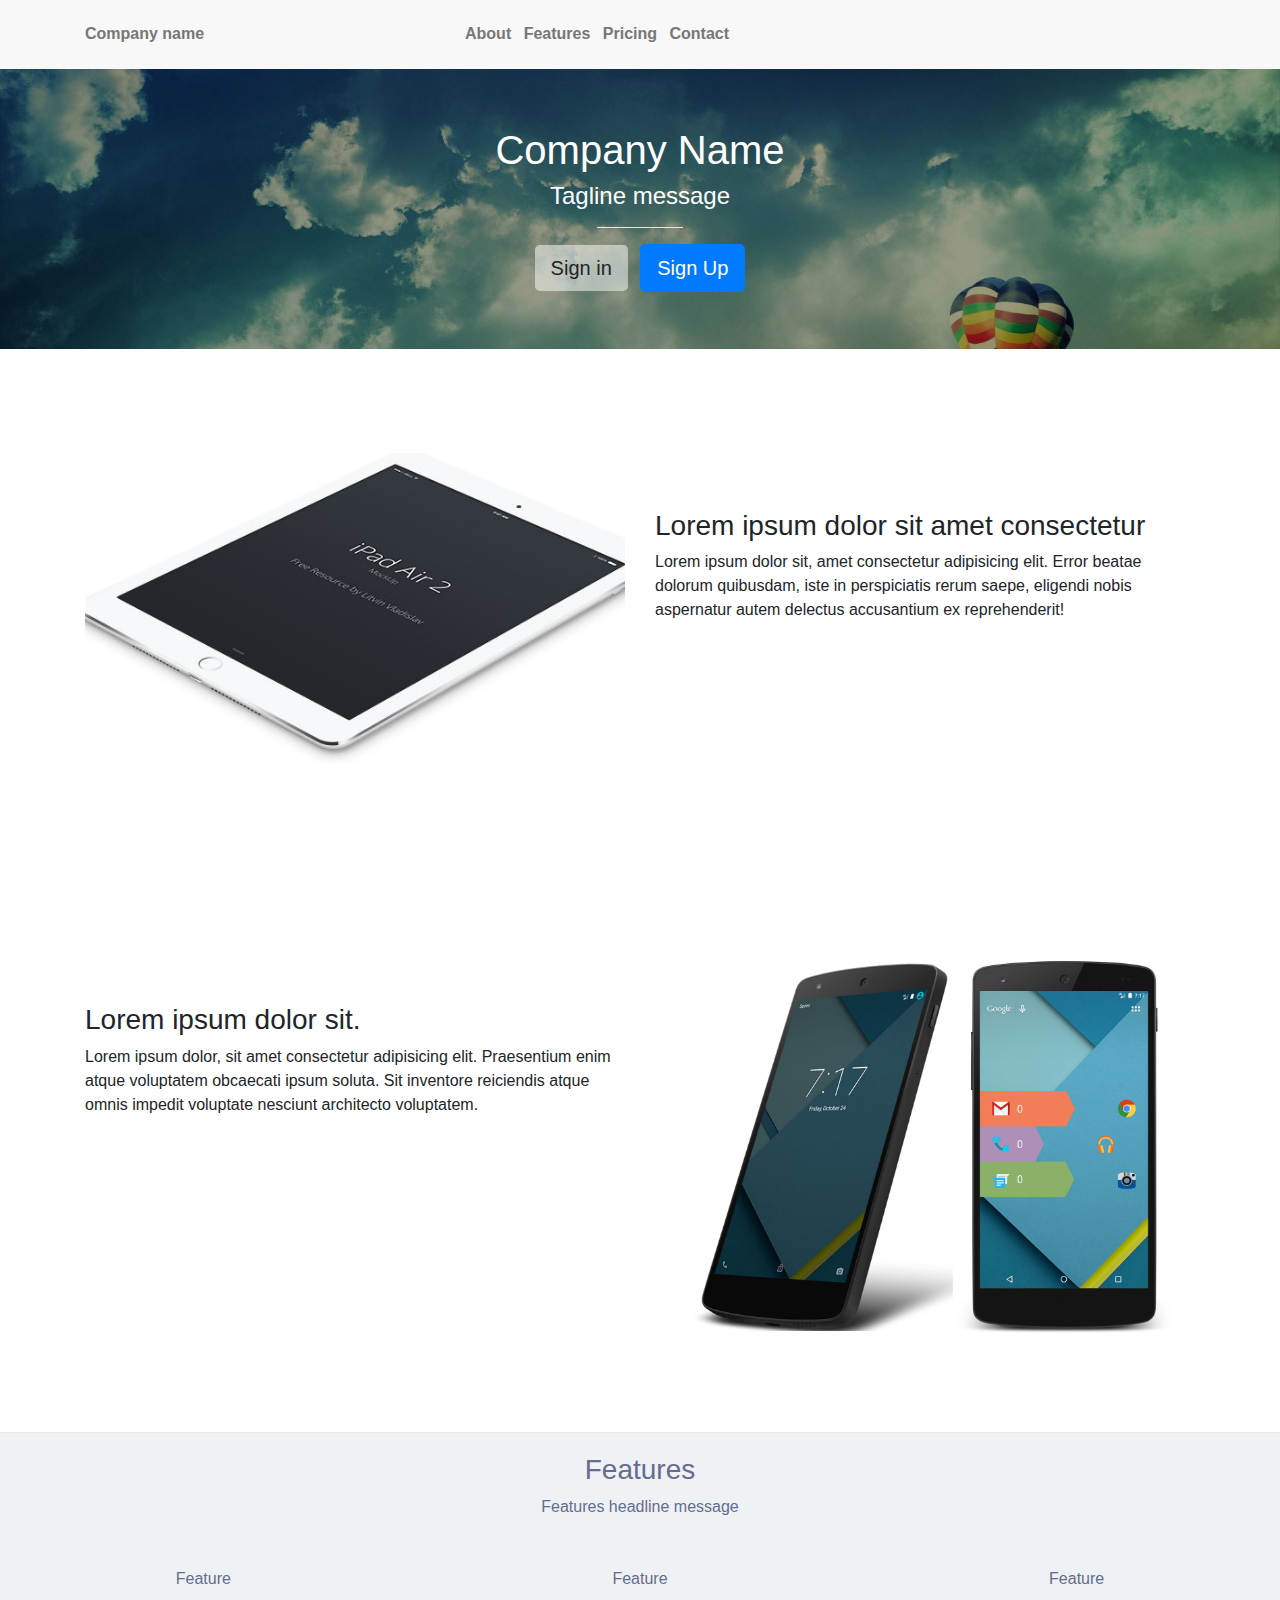
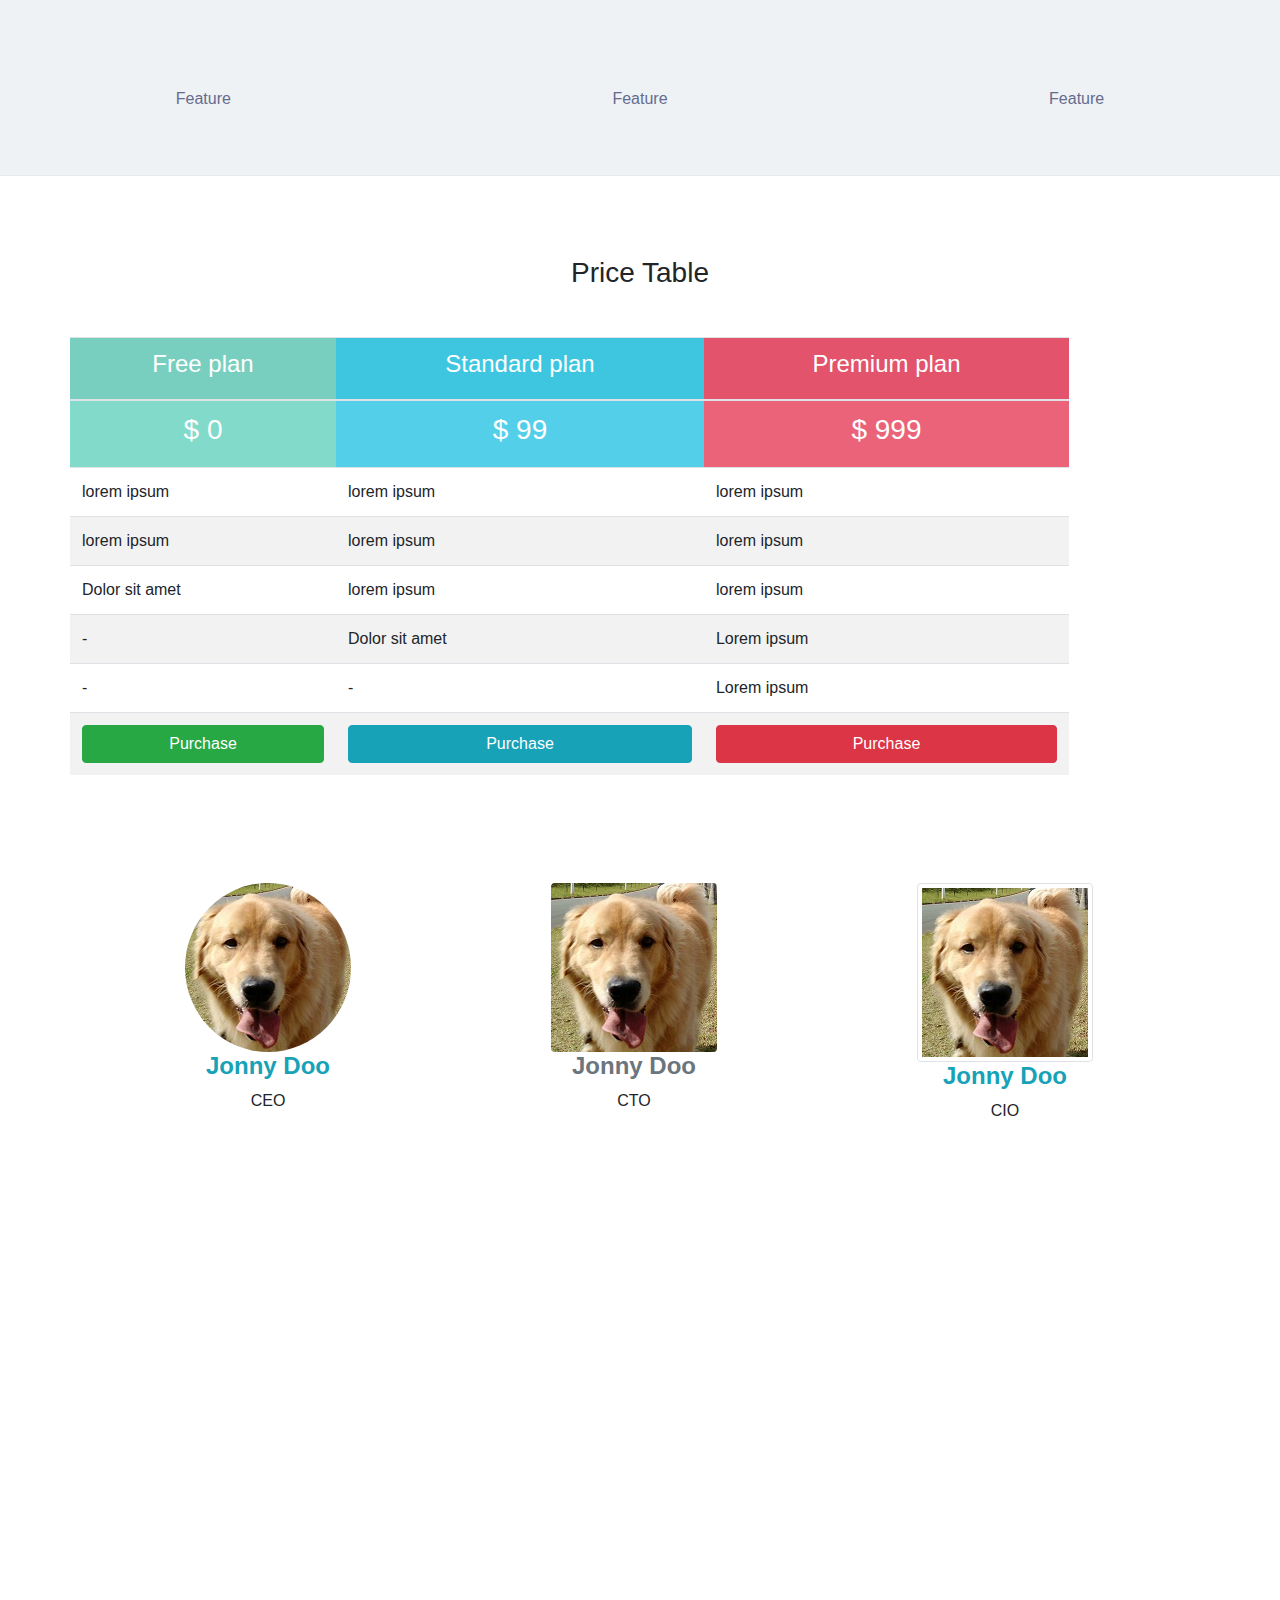
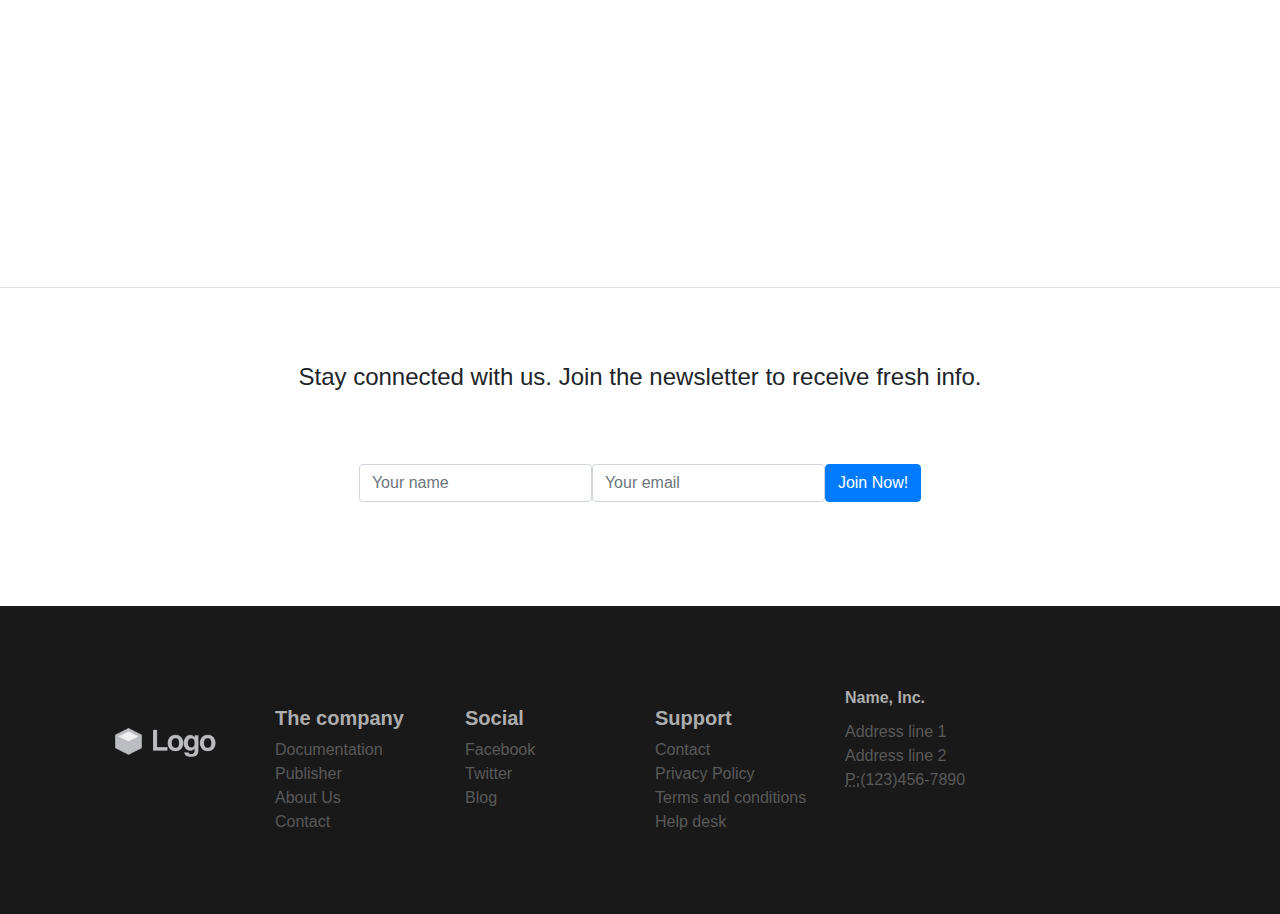
<file: index.html>
<!DOCTYPE html>
<html lang="en">
  <head>
    <meta charset="UTF-8" />
    <meta name="viewport" content="width=device-width, initial-scale=1.0" />
    <meta http-equiv="X-UA-Compatible" content="ie=edge" />
    <link
      rel="stylesheet"
      href="https://stackpath.bootstrapcdn.com/bootstrap/4.4.1/css/bootstrap.min.css"
      integrity="sha384-Vkoo8x4CGsO3+Hhxv8T/Q5PaXtkKtu6ug5TOeNV6gBiFeWPGFN9MuhOf23Q9Ifjh"
      crossorigin="anonymous"
    />
    <link rel="stylesheet" href="css/base.css" />
    <title>Company Landing Page</title>
  </head>
  <body>
    <!-- Header Section -->
    <header>
      <div class="container">
        <!-- row 1 -->
        <div class="row">
          <a href="#" class="brand col-md-4 order-1">Company name</a>

          <ul class="col-md-8 list-inline list-unstyled order-12">
            <li class="list-inline-item"><a href="#about">About</a></li>
            <li class="list-inline-item"><a href="#features">Features</a></li>
            <li class="list-inline-item"><a href="#pricing">Pricing</a></li>
            <li class="list-inline-item"><a href="#contact">Contact</a></li>
          </ul>
        </div>
      </div>
    </header>

    <!-- Header Section End -->

    <!-- Intro Section -->
    <section id="intro-header">
      <div class="container">
        <!-- row 2 -->
        <div class="row">
          <div class="wrap-headline">
            <h1 class="text-center">Company Name</h1>
            <h2 class="text-center">Tagline message</h2>
            <hr />
          </div>
        </div>
        <div class="row">
          <ul class="wrap-headline2 list-inline">
            <li class="list-inline-item">
                <a id="sign-btn"
                  href="#"
                  class="btn btn-default btn-lg"
                  role="button"
                  >Sign in</a>
            </li>
            <li class="list-inline-item">
                <a href="#" class="btn btn-primary btn-lg">Sign Up</a>
            </li>
          </ul>
        </div>
        
        <div class="row">
          <form id="signin" class="form-inline align-items-center hidden-element wrap-headline3">
            <div class="input-group mt-2">
              <div class="input-group-prepend">
                <span class="input-group-text">@</span>
                <input
                  type="text"
                  class="form-control"
                  id="signin-email"
                  placeholder="Email"
                />
              </div>
            </div>
            <div class="input-group mt-2">
              <div class="input-group-prepend">
                <span class="input-group-text">*</span>
                <input
                  type="text"
                  class="form-control"
                  id="signin-password"
                  placeholder="Password"
                />
              </div>
            </div>
            <button type="submit" class="btn btn-default mt-2 mx-auto">Sign in</button>
          </form>
        </div>
        
      </div>
    </section>

    <!-- Intro Section End -->

    <!-- About Section -->
    <section id="about">
      <div class="container">
        <!--row 3 -->
        <div class="row">
          <div class="col-sm-6">
            <img src="imgs/mock_ipad.jpg" alt="ipad" class="img-fluid" />
          </div>
          <div class="col-sm-6">
            <h3>Lorem ipsum dolor sit amet consectetur</h3>
            <p>
              Lorem ipsum dolor sit, amet consectetur adipisicing elit. Error
              beatae dolorum quibusdam, iste in perspiciatis rerum saepe,
              eligendi nobis aspernatur autem delectus accusantium ex
              reprehenderit!
            </p>
          </div>
        </div>
        <!-- row 4 -->
        <div class="row">
          <div class="col-sm-6">
            <h3>Lorem ipsum dolor sit.</h3>
            <p>
              Lorem ipsum dolor, sit amet consectetur adipisicing elit.
              Praesentium enim atque voluptatem obcaecati ipsum soluta. Sit
              inventore reiciendis atque omnis impedit voluptate nesciunt
              architecto voluptatem.
            </p>
          </div>
          <div class="col-sm-6">
            <img src="imgs/mock_nexus.jpg" alt="nexus" class="img-fluid" />
          </div>
        </div>
      </div>
    </section>

    <!-- About Section End -->

    <!-- Features Section -->

    <section id="features">
      <div class="container">
        <!-- row 5 -->
        <div class="col-sm-12">
          <h3 class="text-center">Features</h3>
          <p class="text-center">Features headline message</p>
        </div>
      </div>

      <!-- row 6  -->
      <div class="row">
        <div class="col-sm-2 col-md-4">
          <div class="feature">Feature</div>
        </div>
        <div class="col-sm-2 col-md-4">
          <div class="feature">Feature</div>
        </div>
        <div class="col-sm-2 col-md-4">
          <div class="feature">Feature</div>
        </div>
        <div class="col-sm-2 col-md-4">
          <div class="feature">Feature</div>
        </div>
        <div class="col-sm-2 col-md-4">
          <div class="feature">Feature</div>
        </div>
        <div class="col-sm-2 col-md-4">
          <div class="feature">Feature</div>
        </div>
      </div>
    </section>

    <!-- Features Section End -->

    <!-- Pricing Section -->

    <section id="pricing">
      <div class="container">
        <!-- row 7 -->
        <div class="row">
          <div class="col-sm-12">
            <h3 class="text-center price-headline">Price Table</h3>
          </div>
        </div>

        <!-- row 8 -->
        <div class="row center-block">
          <table class="table table-striped table-hover">
            <thead>
              <tr>
                <th class="success">
                  <h4 class="text-center white-text">Free plan</h4>
                </th>
                <th class="info">
                  <h4 class="text-center white-text">Standard plan</h4>
                </th>
                <th class="danger">
                  <h4 class="text-center white-text">Premium plan</h4>
                </th>
              </tr>
            </thead>
            <tbody>
              <tr>
                <td class="success">
                  <h3 class="text-center white-text">$ 0</h3>
                </td>
                <td class="info">
                  <h3 class="text-center white-text">$ 99</h3>
                </td>
                <td class="danger">
                  <h3 class="text-center white-text">$ 999</h3>
                </td>
              </tr>
              <tr>
                <td>lorem ipsum</td>
                <td>lorem ipsum</td>
                <td>lorem ipsum</td>
              </tr>
              <tr>
                <td>lorem ipsum</td>
                <td>lorem ipsum</td>
                <td>lorem ipsum</td>
              </tr>
              <tr>
                <td>Dolor sit amet</td>
                <td>lorem ipsum</td>
                <td>lorem ipsum</td>
              </tr>
              <tr>
                <td>-</td>
                <td>Dolor sit amet</td>
                <td>Lorem ipsum</td>
              </tr>
              <tr>
                <td>-</td>
                <td>-</td>
                <td>Lorem ipsum</td>
              </tr>
              <tr>
                <td>
                  <a href="#" class="btn btn-success btn-block">Purchase</a>
                </td>
                <td>
                  <a href="#" class="btn btn-info btn-block">Purchase</a>
                </td>
                <td>
                  <a href="#" class="btn btn-danger btn-block">Purchase</a>
                </td>
              </tr>
            </tbody>
          </table>
        </div>
      </div>
    </section>

    <!-- Pricing Section End -->

    <!-- Team -->
    <section id="team">
      <div class="container">
        <div class="row">
          <div class="col-sm-12">
            <ul class="list-group list-group-horizontal list-unstyled text-center">
              <li class="list-group-item">
                <img src="./imgs/jon.png" class="rounded-circle">
                <h5 class="text-info">Jonny Doo</h5>
                <p>CEO</p>
              </li>
              <li class="list-group-item">
                <img src="./imgs/jon.png" class="rounded">
                <h5 class="text-muted">Jonny Doo</h5>
                <p>CTO</p>
              </li>
              <li class="list-group-item">
                <img src="./imgs/jon.png" class="img-thumbnail">
                <h5 class="text-info">Jonny Doo</h5>
                <p>CIO</p>
              </li>
            </ul>
            <div class="embed-responsive embed-responsive-16by9">
              <iframe class="embed-responsive-item" src="https://www.youtube.com/embed/zpOULjyy-n8?rel=0" allowfullscreen></iframe>
            </div>
          </div>
        </div>
      </div>
    </section>


    <!-- Team End-->

    <!-- Newsletter -->
    <section id="newsletter" class="text-center">
      <h4>
        Stay connected with us. Join the newsletter to receive fresh info.
      </h4>

      <form class="form-inline row justify-content-center">
        <div class="input-group ">
          <input class="form-control" placeholder="Your name" />
        </div>
        <div class="input-group">
          <input class="form-control" placeholder="Your email" />
        </div>
        <button type="submit" class="btn btn-primary">Join Now!</button>
      </form>
    </section>

    <!-- Newsletter End -->

    <!-- Footer -->
    <footer>
      <div class="container">
        <div class="row">
          <div class="col-sm-2">
            <img src="imgs/logo.png" alt="logo" class="img-fluid" />
          </div>
          <div class="col-sm-2">
            <h5>The company</h5>
            <ul class="list-unstyled">
              <li><a href="#">Documentation</a></li>
              <li><a href="#">Publisher</a></li>
              <li><a href="#">About Us</a></li>
              <li><a href="#">Contact</a></li>
            </ul>
          </div>
          <div class="col-sm-2">
            <h5>Social</h5>
            <ul class="list-unstyled">
              <li>
                <a href="#">Facebook</a>
              </li>
              <li>
                <a href="#">Twitter</a>
              </li>
              <li>
                <a href="#">Blog</a>
              </li>
            </ul>
          </div>
          <div class="col-sm-2">
            <h5>Support</h5>
            <ul class="list-unstyled">
              <li>
                <a href="#">Contact</a>
              </li>
              <li><a href="#">Privacy Policy</a></li>
              <li><a href="#">Terms and conditions</a></li>
              <li><a href="#">Help desk</a></li>
            </ul>
          </div>
          <div class="col-sm-4">
            <address>
              <strong>Name, Inc.</strong>
              Address line 1<br />
              Address line 2<br />
              <abbr title="Phone">P:</abbr>(123)456-7890
            </address>
          </div>
        </div>
      </div>
    </footer>

    <!-- Footer End -->

    <script
      src="https://code.jquery.com/jquery-3.4.1.min.js"
    ></script>
    <script
      src="https://cdn.jsdelivr.net/npm/popper.js@1.16.0/dist/umd/popper.min.js"
    ></script>
    <script
      src="https://stackpath.bootstrapcdn.com/bootstrap/4.4.1/js/bootstrap.min.js"
    ></script>
    <script src="js/main.js"></script>
  </body>
</html>
</file>
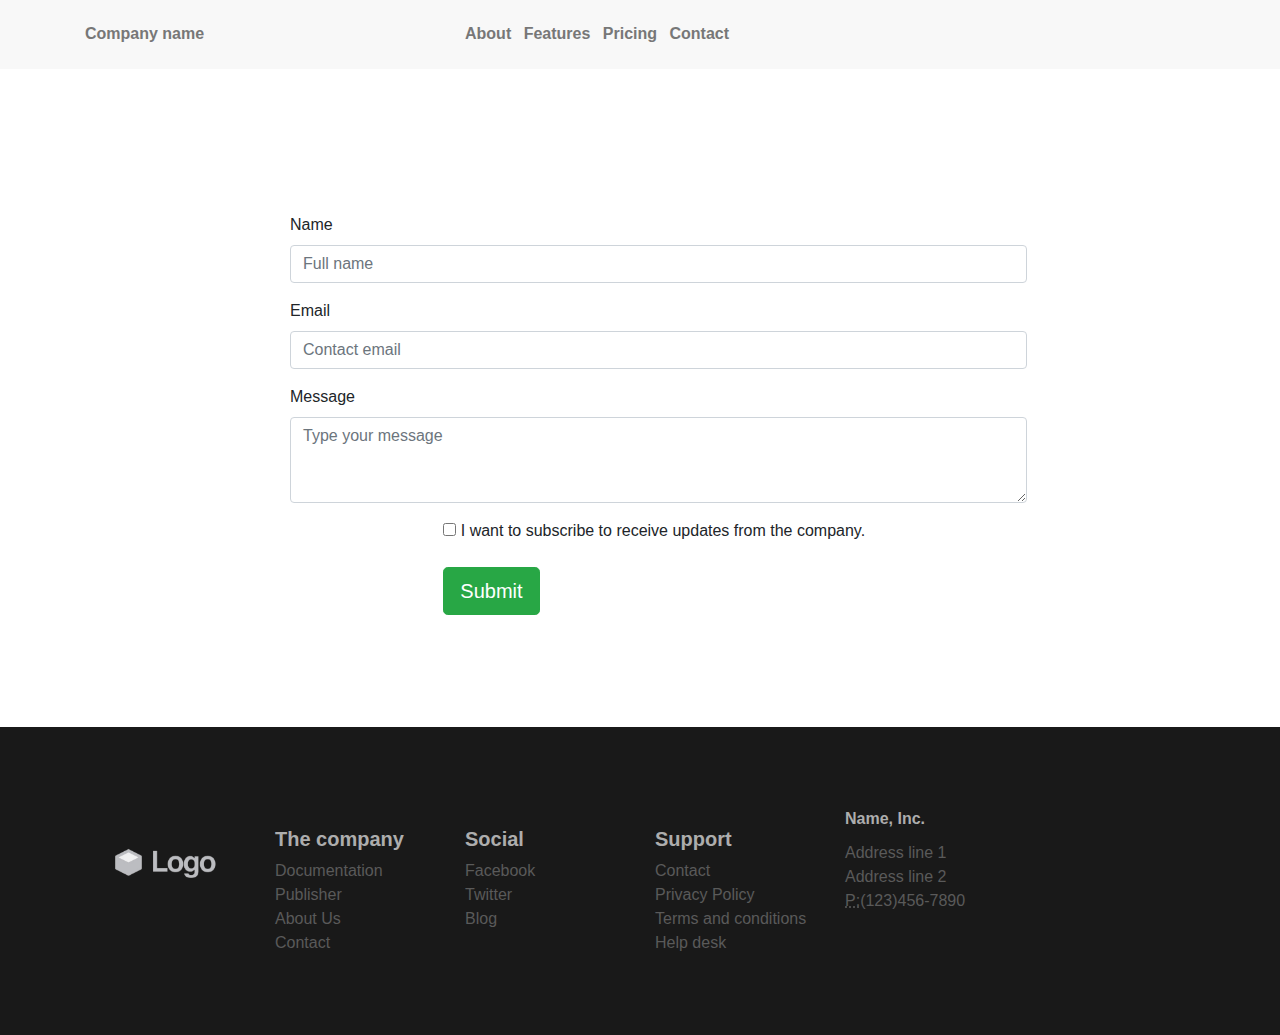
<file: contact.html>
<!DOCTYPE html>
<html lang="en">
  <head>
    <meta charset="UTF-8" />
    <meta name="viewport" content="width=device-width, initial-scale=1.0" />
    <meta http-equiv="X-UA-Compatible" content="ie=edge" />
    <link
      rel="stylesheet"
      href="https://stackpath.bootstrapcdn.com/bootstrap/4.4.1/css/bootstrap.min.css"
      integrity="sha384-Vkoo8x4CGsO3+Hhxv8T/Q5PaXtkKtu6ug5TOeNV6gBiFeWPGFN9MuhOf23Q9Ifjh"
      crossorigin="anonymous"
    />
    <link rel="stylesheet" href="css/base.css" />
    <title>Company Landing Page</title>
  </head>
  <body>
    <!-- Header Section -->
    <header>
      <div class="container">
        <!-- row 1 -->
        <div class="row">
          <a href="#" class="brand col-md-4 order-1">Company name</a>

          <ul class="col-md-8 list-inline list-unstyled order-12">
            <li class="list-inline-item"><a href="#about">About</a></li>
            <li class="list-inline-item"><a href="#features">Features</a></li>
            <li class="list-inline-item"><a href="#pricing">Pricing</a></li>
            <li class="list-inline-item"><a href="#contact">Contact</a></li>
          </ul>
        </div>
      </div>
    </header>

    <!-- Header Section End -->

    <!-- Contact Section -->
   
    <section id="contact" class="container">
        <div class="row">
            <div class="offset-sm-2 col-sm-10">
                <form class="form-horizontal">
                    <div class="form-group">
                        <label for="contact-name" class="col-sm-2 control-label">Name</label>
                        <div class="col-sm-10">
                            <input type="text" class="form-control" id="contact-name" placeholder="Full name">
                        </div>
                    </div>
                    <div class="form-group">
                        <label for="contact-email" class="col-sm-2 control-label">Email</label>
                        <div class="col-sm-10">
                            <input type="text" class="form-control" id="contact-email" placeholder="Contact email">
                        </div>
                    </div>
                    <div class="form-group">
                        <label for="contact-email" class="col-sm-2 control-label">Message</label>
                        <div class="col-sm-10">
                            <textarea class="form-control" placeholder="Type your message" rows="3"></textarea>
                        </div>
                    </div>

                    <div class="form-group">
                        <div class="offset-sm-2 col-sm-10">
                            <label class="checkbox">
                                <input type="checkbox" value=""> I want to subscribe to receive updates from the company.
                            </label>
                        </div>
                    </div>

                    <div class="form-group">
                        <div class="offset-sm-2 col-sm-10">
                            <button class="btn btn-success btn-lg" type="submit">Submit</button>
                        </div>
                    </div>
                </form>
            </div>
        </div>
    </section>


    <!-- Contact Section End -->

    <!-- Footer -->
    <footer>
      <div class="container">
        <div class="row">
          <div class="col-sm-2">
            <img src="imgs/logo.png" alt="logo" class="img-fluid" />
          </div>
          <div class="col-sm-2">
            <h5>The company</h5>
            <ul class="list-unstyled">
              <li><a href="#">Documentation</a></li>
              <li><a href="#">Publisher</a></li>
              <li><a href="#">About Us</a></li>
              <li><a href="#">Contact</a></li>
            </ul>
          </div>
          <div class="col-sm-2">
            <h5>Social</h5>
            <ul class="list-unstyled">
              <li>
                <a href="#">Facebook</a>
              </li>
              <li>
                <a href="#">Twitter</a>
              </li>
              <li>
                <a href="#">Blog</a>
              </li>
            </ul>
          </div>
          <div class="col-sm-2">
            <h5>Support</h5>
            <ul class="list-unstyled">
              <li>
                <a href="#">Contact</a>
              </li>
              <li><a href="#">Privacy Policy</a></li>
              <li><a href="#">Terms and conditions</a></li>
              <li><a href="#">Help desk</a></li>
            </ul>
          </div>
          <div class="col-sm-4">
            <address>
              <strong>Name, Inc.</strong>
              Address line 1<br />
              Address line 2<br />
              <abbr title="Phone">P:</abbr>(123)456-7890
            </address>
          </div>
        </div>
      </div>
    </footer>

    <!-- Footer End -->

    <script
      src="https://code.jquery.com/jquery-3.4.1.min.js"
    ></script>
    <script
      src="https://cdn.jsdelivr.net/npm/popper.js@1.16.0/dist/umd/popper.min.js"
    ></script>
    <script
      src="https://stackpath.bootstrapcdn.com/bootstrap/4.4.1/js/bootstrap.min.js"
    ></script>
    <script src="js/main.js"></script>
  </body>
</html>
</file>
<file: css/base.css>
header {
    background-color: #f8f8f8;
}

header ul {
    margin: 0;
}

header a, header li {
    padding: 1.4rem 0;
    color: #777;
    font-weight: bold;
}

section#intro-header {
    background-image: url(../imgs/landscape.jpg);
    background-size: cover;
}

section#intro-header .wrap-headline {
    position: relative;
    padding-top: 5%;
    margin: auto;
}

section#intro-header .wrap-headline2 {
    padding-bottom: 5%;
    margin: auto;
}

section#intro-header .wrap-headline3 {
    padding-bottom: 20%;
    margin: auto;
}

section#intro-header .form-control {
    border-radius: 0px;
}

section#intro-header h1, section#intro-header h2 {
    color: #FFF;  
}

section#intro-header h2 {
    font-size: 1.5rem;
}

section#intro-header hr {
    width: 30%;
    background-color: #FFF; 
}

section#intro-header .list-group-item {
    background-color: transparent !important;
    border: none !important;
}

section#intro-header .btn-default {
    background-color: rgba(255, 255, 255, 0.5);
    border: none;
}

section#about img {
    margin-top: 6.5rem;
    margin-bottom: 5rem;
}

section#about h3 {
    margin-top: 10rem;
}

section#features {
    padding-top: 20px;
    background-color: #eef2f5;
    border-top: 0.1rem solid #e9e9e9;
    border-bottom: 0.1rem solid #e9e9e9;
}

section#features * {
    color: #656c8e;
}

section#features .feature {
    padding-top: 2rem;
    padding-bottom: 4rem;
    text-align: center;
}

section#pricing h3.price-headline {
    margin-top: 5rem;
    margin-bottom: 3rem;
}

section#pricing .white-text {
    color: #FFF;
}

section#pricing thead .success {
    background-color: #78cfbf
}

section#pricing thead .info {
    background-color: #3EC6E0;
}

section#pricing thead .danger {
    background-color: #e3536c;
}

section#pricing tbody .success {
    background-color: #82DACA;
}

section#pricing tbody .info {
    background-color: #53CFE9;
}

section#pricing tbody .danger {
    background-color: #eb6379;
}

section#pricing .center-block { width: 90%; }

footer {
    background-color: #191919;
    color: #ADADAD;
    margin-top: 3em;
}

footer h5, footer img {
    margin-top: 5em;
    font-weight: bold;

}

footer address {
    margin-top: 5em;
    margin-bottom: 5em;
    color: #5A5A5A;
}

footer ul {
    margin-bottom: 5em;
}

footer address strong {
    color: #ADADAD;
    display: block;
    padding-bottom: 0.62em;
}

footer a {
    font-weight: 300;
    color: #5A5A5A;
}

footer a:hover {
    text-decoration: none;
    color: #FFF;
}

section#newsletter {
    border-top: 1px solid #E0E0E0;
    padding-top: 3.2em;
    margin-top: 2em;
}

section#newsletter h4 { 
    padding: 1em;
}

section#newsletter form {
    padding: 1em;
    margin-top: 2em;
    margin-bottom: 5.5em;
}

section#contact form {
    padding-top: 9rem;
    padding-bottom: 3rem;
}

.hidden-element {
    display: none;
}

section#team ul {
    margin: 5rem 0;
}

section#team li {
    margin: 0 5rem;
    border: none;
}

section#team h5 {
    font-size: 1.5rem;
    font-weight: bold;
}
</file>
